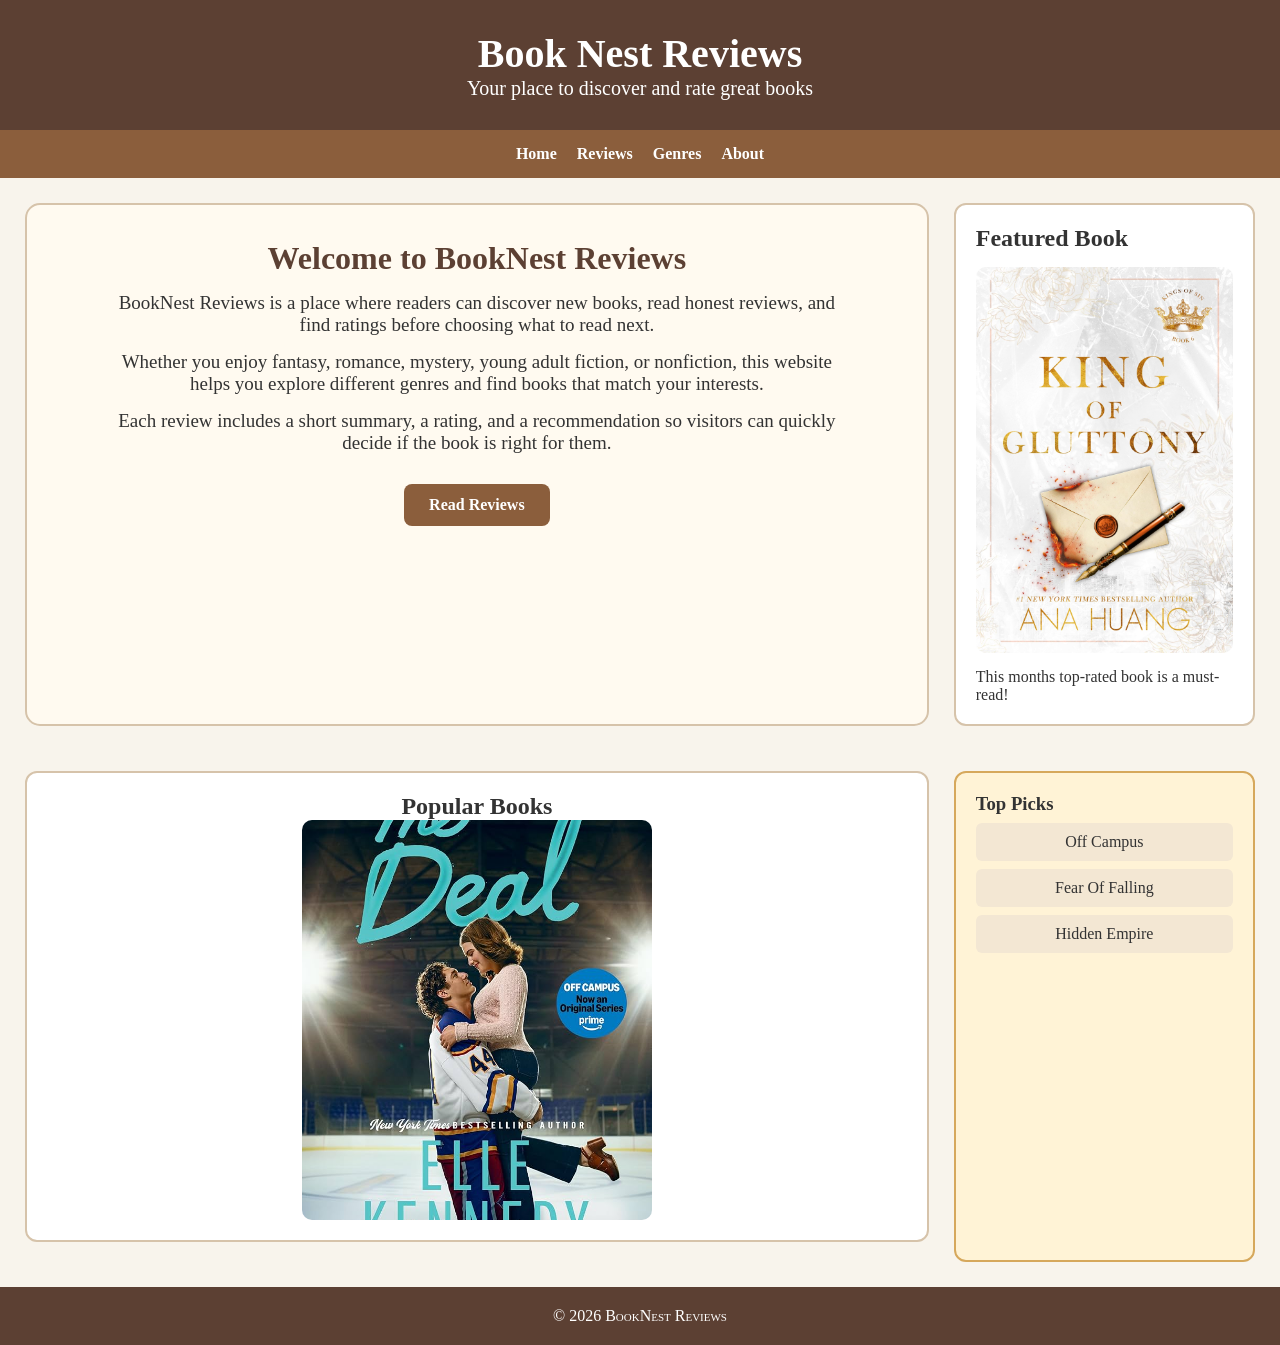
<file: index.html>
<!DOCTYPE html>
<html lang="en">

<head>
    <meta charset="UTF-8">
    <meta name="viewport" content="width=device-width, initial-scale=1.0">

    <!-- Google Fonts -->
    <link rel="preconnect" href="https://fonts.googleapis.com">
    <link rel="preconnect" href="https://fonts.gstatic.com" crossorigin>
    <link href="https://fonts.googleapis.com/css2?family=Patrick+Hand&display=swap" rel="stylesheet">



    <link rel="stylesheet" href="styles/main.css">

    <link rel="icon" href="images/favicon.png" type="image/png">

    <title>Book Review and Rating Website</title>

<body>
    <header>
        <h1>Book Nest Reviews</h1>
        <p>Your place to discover and rate great books</p>
    </header>

    <nav>
        <a href="index.html">Home</a>
        <a href="reviews.html">Reviews</a>
        <a href="genres.html">Genres</a>
        <a href="about.html">About</a>
    </nav>

    <!-- MAIN -->
    <main>

        <!-- WELCOME SECTION -->
        <section class="welcome-section">
            <h2>Welcome to BookNest Reviews</h2>

            <p>
                BookNest Reviews is a place where readers can discover new books, read honest reviews,
                and find ratings before choosing what to read next.
            </p>

            <p>
                Whether you enjoy fantasy, romance, mystery, young adult fiction, or nonfiction, this
                website helps you explore different genres and find books that match your interests.
            </p>

            <p>
                Each review includes a short summary, a rating, and a recommendation so visitors can
                quickly decide if the book is right for them.
            </p>

            <a href="reviews.html" class="welcome-btn">Read Reviews</a>
        </section>

        <!-- FEATURED BOOK -->
        <section>
            <h2>Featured Book</h2>
            <img src="images/kingofgluttony.jpg" alt="Featured Book" class="medium-img">
            <p>This months top-rated book is a must-read!</p>
        </section>

        <!-- SLIDESHOW -->
        <section class="slideshow-container">
            <h2>Popular Books</h2>

            <img class="slide" src="images/thedeal.jpg" alt="Book 1">
            <img class="slide" src="images/fearoffalling.jpg" alt="Book 2">
            <img class="slide" src="images/hiddenempire.jpeg" alt="Book 3">
        </section>

        <!-- SIDEBAR -->
        <aside>
            <h3>Top Picks</h3>
            <p class="top-pick">Off Campus</p>
            <p class="top-pick">Fear Of Falling</p>
            <p class="top-pick">Hidden Empire</p>
        </aside>

    </main>
    <footer>
        <p>&copy; <span id="year"></span> BookNest Reviews</p>
    </footer>

    <button id="topBtn" onclick="topFunction()">↑ Top</button>
</body>

</html>
<script src="js/scripts.js"></script>
</file>
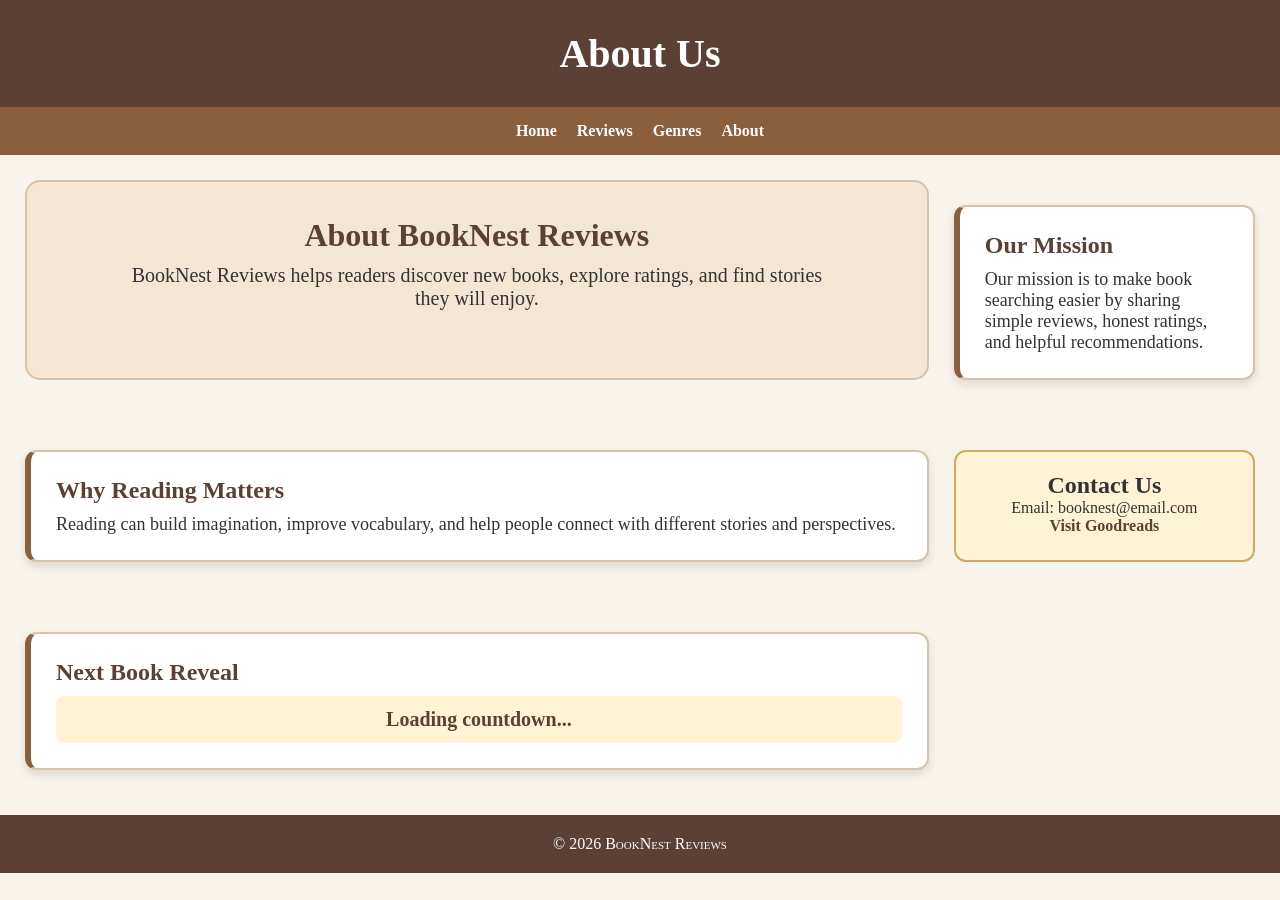
<file: about.html>
<!DOCTYPE html>
<html lang="en">

<head>
    <meta charset="UTF-8">
    <meta name="viewport" content="width=device-width, initial-scale=1.0">

     <!-- Google Fonts -->
    <link rel="preconnect" href="https://fonts.googleapis.com">
    <link rel="preconnect" href="https://fonts.gstatic.com" crossorigin>
    <link href="https://fonts.googleapis.com/css2?family=Patrick+Hand&display=swap" rel="stylesheet">

    
    <link rel="stylesheet" href="styles/about.css">
    <link rel="stylesheet" href="styles/main.css">

    <link rel="icon" href="images/favicon.png" type="image/png">
</head>

<body>

    <header>
        <h1>About Us</h1>
    </header>

    <nav>
        <a href="index.html">Home</a>
        <a href="reviews.html">Reviews</a>
        <a href="genres.html">Genres</a>
        <a href="about.html">About</a>
    </nav>
    <main>

        <section class="about-hero">
            <h2>About BookNest Reviews</h2>
            <p>BookNest Reviews helps readers discover new books, explore ratings, and find stories they will enjoy.</p>
        </section>

        <section class="about-card">
            <h2>Our Mission</h2>
            <p>Our mission is to make book searching easier by sharing simple reviews, honest ratings, and helpful
                recommendations.</p>
        </section>

        <section class="about-card">
            <h2>Why Reading Matters</h2>
            <p>Reading can build imagination, improve vocabulary, and help people connect with different stories and
                perspectives.</p>
        </section>

        <section class="contact-box">
            <h2>Contact Us</h2>
            <p>Email: booknest@email.com</p>
            <p><a href="https://www.goodreads.com" target="_blank">Visit Goodreads</a></p>
        </section>

        <section class="about-card">
            <h2>Next Book Reveal</h2>
            <p id="countdown">Loading countdown...</p>
        </section>
    </main>

    <footer>
        <p>&copy; <span id="year"></span> BookNest Reviews</p>
    </footer>

    <button id="topBtn" onclick="topFunction()">↑ Top</button>

</body>

</html>
<script src="js/scripts.js"></script>
</file>
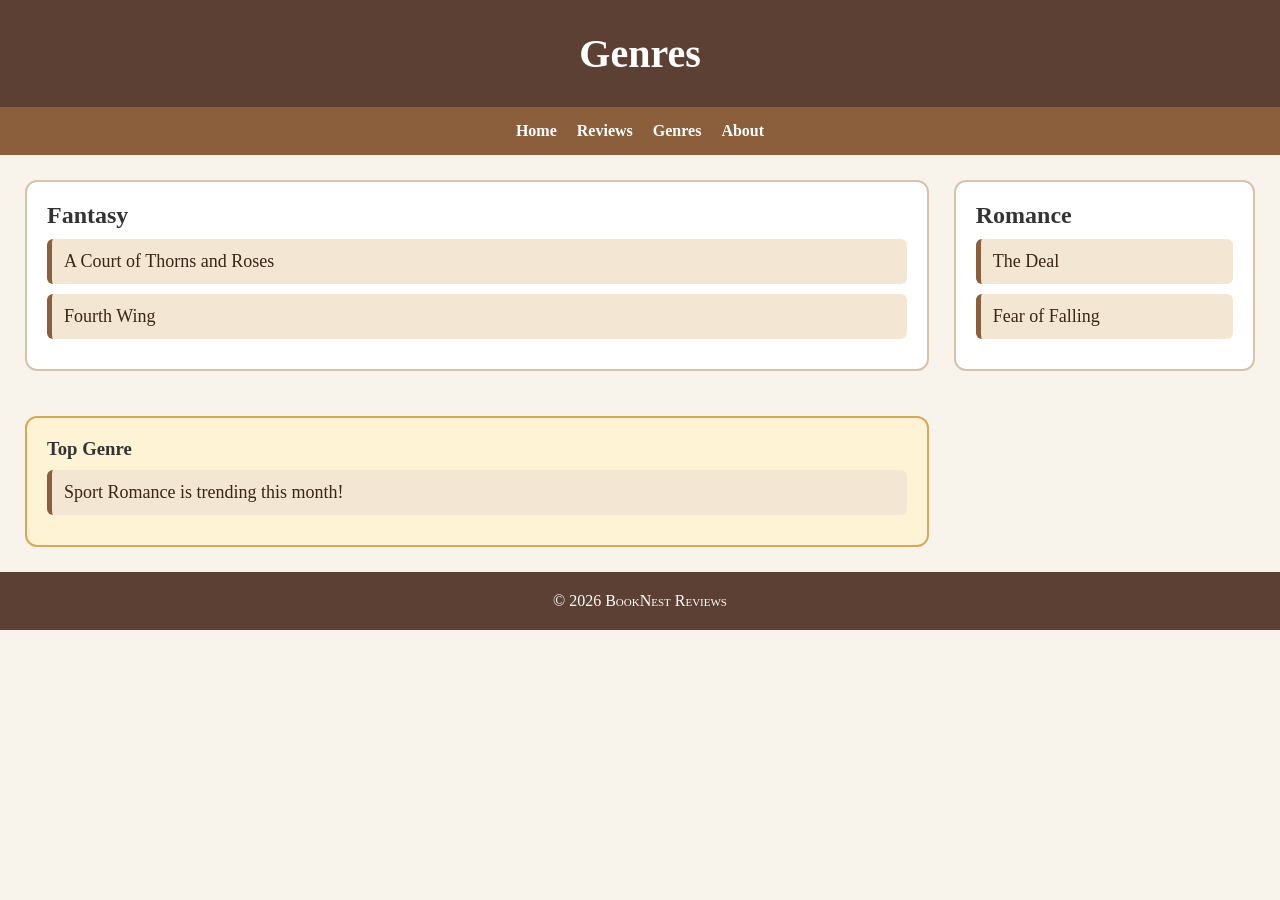
<file: genres.html>
<!DOCTYPE html>
<html lang="en">

<head>
    <meta charset="UTF-8">
    <meta name="viewport" content="width=device-width, initial-scale=1.0">


     <!-- Google Fonts -->
    <link rel="preconnect" href="https://fonts.googleapis.com">
    <link rel="preconnect" href="https://fonts.gstatic.com" crossorigin>
    <link href="https://fonts.googleapis.com/css2?family=Patrick+Hand&display=swap" rel="stylesheet">


    <link rel="stylesheet" href="styles/genres.css">
    <link rel="stylesheet" href="styles/main.css">

    <link rel="icon" href="images/favicon.png" type="image/png">

</head>

<body>

    <header>
        <h1>Genres</h1>
    </header>

    <nav>
        <a href="index.html">Home</a>
        <a href="reviews.html">Reviews</a>
        <a href="genres.html">Genres</a>
        <a href="about.html">About</a>
    </nav>

    <main>
        <section>
            <h2>Fantasy</h2>
            <p class="genre-book">A Court of Thorns and Roses</p>
            <p class="genre-book">Fourth Wing</p>
        </section>

        <section>
            <h2>Romance</h2>
            <p class="genre-book">The Deal</p>
            <p class="genre-book">Fear of Falling</p>
        </section>

        <aside>
            <h3>Top Genre</h3>
            <p class="genre-book">Sport Romance is trending this month!</p>
        </aside>
    </main>

    <footer>
        <p>&copy; <span id="year"></span> BookNest Reviews</p>
    </footer>

    <button id="topBtn" onclick="topFunction()">↑ Top</button>


</body>
</html>
 <script src="js/scripts.js"></script>
</file>
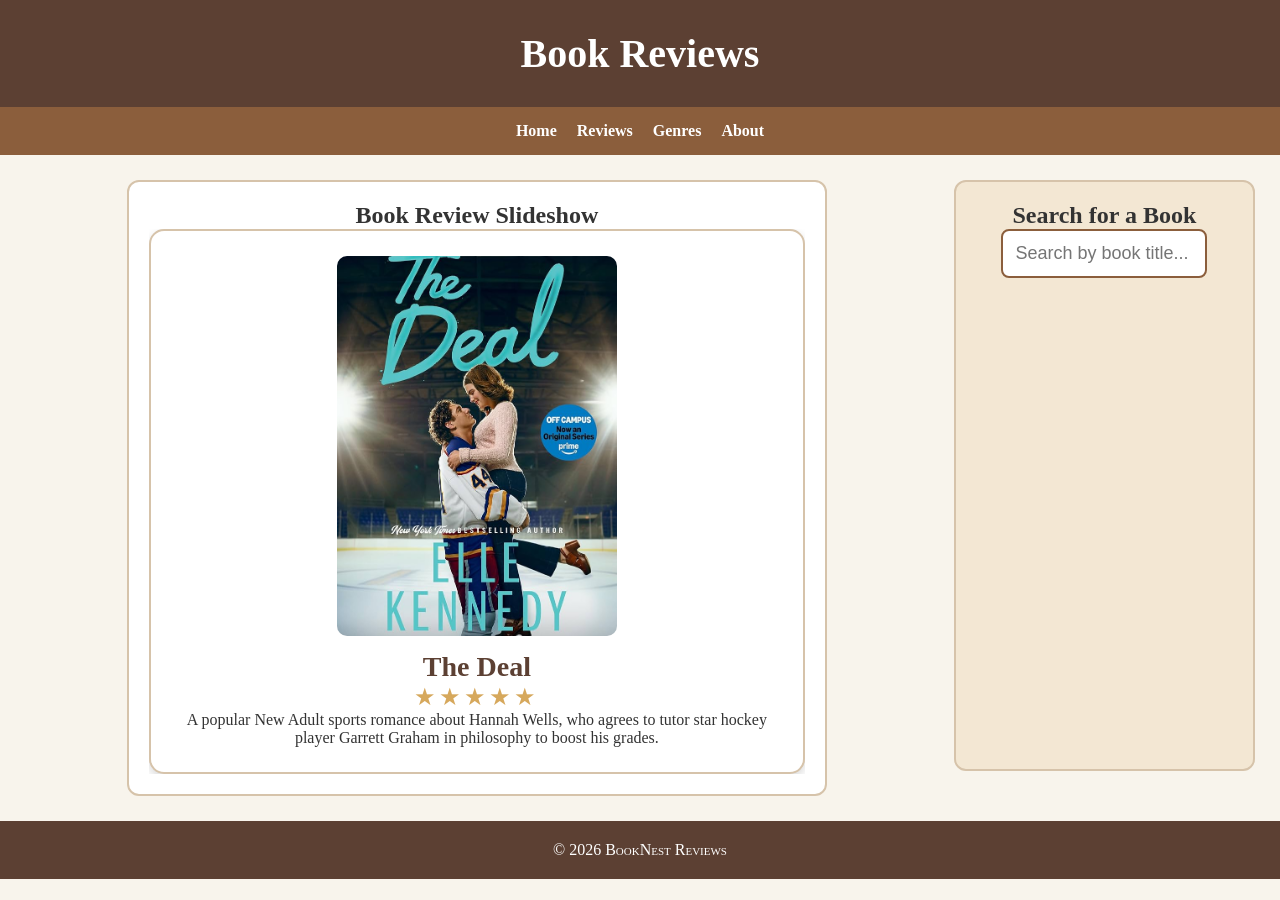
<file: reviews.html>
<!DOCTYPE html>
<html lang="en">

<head>
    <meta charset="UTF-8">
    <meta name="viewport" content="width=device-width, initial-scale=1.0">


    <!-- Google Fonts -->
    <link rel="preconnect" href="https://fonts.googleapis.com">
    <link rel="preconnect" href="https://fonts.gstatic.com" crossorigin>
    <link href="https://fonts.googleapis.com/css2?family=Patrick+Hand&display=swap" rel="stylesheet">


    <link rel="stylesheet" href="styles/reviews.css">
    <link rel="stylesheet" href="styles/main.css">

    <link rel="icon" href="images/favicon.png" type="image/png">

</head>

<body>

    <header>
        <h1>Book Reviews</h1>
    </header>

    <nav>
        <a href="index.html">Home</a>
        <a href="reviews.html">Reviews</a>
        <a href="genres.html">Genres</a>
        <a href="about.html">About</a>
    </nav>

    <main>
        <section class="review-slideshow">
            <h2>Book Review Slideshow</h2>

            <div class="slides">
                <article class="review-slide">
                    <img src="images/thedeal.jpg" alt="The Deal Cover" class="medium-img">
                    <h3>The Deal</h3>
                    <p class="stars">★★★★★</p>
                    <p>A popular New Adult sports romance about Hannah Wells, who agrees to tutor star hockey player
                        Garrett Graham in philosophy to boost his grades. </p>
                </article>

                <article class="review-slide">
                    <img src="images/fearoffalling.jpg" alt="Fear Of Falling Cover" class="medium-img">
                    <h3>Fear Of Falling</h3>
                    <p class="stars">★★★★★</p>
                    <p>A sports romance following Josie Scott, a photographer who gets trapped in an elevator with
                        hockey star Wyatt Boone. It is a "he falls first" story involving fame, paparazzi, and romance.
                    </p>
                </article>

                <article class="review-slide">
                    <img src="images/hiddenempire2.jpg" alt="Hiddern Empire Cover" class="medium-img">
                    <h3>Hidden Empire</h3>
                    <p class="stars">★★★★★</p>
                    <p>Jade Donovan, after 17 years of abuse, discovers she is the daughter of a mafia don and has nine
                        protective brothers. She attends "Empire Academy," a secret island college for mafia children.
                    </p>
                </article>
            </div>
        </section>
        <section class="search-section">
            <h2>Search for a Book</h2>
            <input type="text" id="bookSearch" placeholder="Search by book title...">
        </section>
    </main>

    <footer>
        <p>&copy; <span id="year"></span> BookNest Reviews</p>
    </footer>

    <button id="topBtn" onclick="topFunction()">↑ Top</button>

</body>

</html>
<script src="js/scripts.js"></script>
</file>
<file: styles/main.css>
* {
    margin: 0;
    padding: 0;
    box-sizing: border-box;
}

.welcome-section {
  background-color: #fffaf0;
  text-align: center;
  padding: 35px;
  border-radius: 15px;
  border: 2px solid #d6c3aa;
}

.welcome-section h2 {
  color: #5c4033;
  font-size: 32px;
}

.welcome-section p {
  font-size: 19px;
  max-width: 750px;
  margin: 15px auto;
}

.welcome-btn {
  display: inline-block;
  margin-top: 15px;
  background-color: #8b5e3c;
  color: white;
  padding: 12px 25px;
  border-radius: 8px;
  text-decoration: none;
  font-weight: bold;
}

.welcome-btn:hover {
  background-color: #d6a85c;
  color: #2f1b12;
}

/* goolge font */

.patrick-hand-regular {
  font-family: "Patrick Hand", cursive;
  font-weight: 400;
  font-style: normal;
}


/* Body */
body {
  margin: 0;
  background-color: #f8f4ec;
  color: #333;
}

/* Header */
header {
  background-color: #5c4033;
  color: white;
  text-align: center;
  padding: 30px;
}

header h1 {
  margin: 0;
  font-size: 40px;
}

header p {
  font-size: 20px;
}

/* Nav */
nav {
  background-color: #8b5e3c;
  display: flex;
  justify-content: center;
  gap: 20px;
  padding: 15px;
}

nav a {
  color: white;
  text-decoration: none;
  font-weight: bold;
}

nav a:hover {
  text-decoration: underline;
}

/* Layout */
main {
  display: grid;
  grid-template-columns: 3fr 1fr;
  gap: 25px;
  padding: 25px;
}

/* Sections */
section {
  background-color: white;
  padding: 20px;
  border-radius: 12px;
  border: 2px solid #d6c3aa;
  margin-bottom: 20px;
}

/* Aside */
aside {
  background-color: #fff3d6;
  padding: 20px;
  border-radius: 12px;
  border: 2px solid #d6a85c;
}

/* Top picks (no list) */
.top-pick {
  background-color: #f3e7d3;
  padding: 10px;
  margin: 8px 0;
  border-radius: 6px;
  text-align: center;
}

/* Images */
.medium-img {
  display: block;
  margin: 15px auto;
  width: 100%;
  max-width: 300px;   
  height: auto;
  border-radius: 10px;
}

/* Slideshow */
.slideshow-container {
  text-align: center;
}


.review-slide img {
  display: block;
  margin: 0 auto 15px auto;
  width: 100%;
  max-width: 280px;   
  height: 380px;      
  object-fit: cover;  
  border-radius: 10px;
}


.slide {
  display: none;
  width: 100%;
  max-width: 350px;
  height: 400px;
  object-fit: cover;
  margin: 0 auto;
  border-radius: 10px;
}

/* Footer */
footer {
  background-color: #5c4033;
  color: white;
  text-align: center;
  padding: 20px;
  font-variant: small-caps;
}

/* Return-to-top button */
#topBtn {
  display: none;
  position: fixed;
  bottom: 20px;
  right: 20px;
  padding: 12px 16px;
  background-color: #8b5e3c;
  color: white;
  border: none;
  border-radius: 8px;
  cursor: pointer;
}

#topBtn:hover {
  background-color: #d6a85c;
  color: #2f1b12;
}



/* GLOBAL MOBILE FIX (ALL PAGES) */
@media (max-width: 767px) {

  /* GENERAL */
  body {
    font-size: 16px;
  }

  /* HEADER */
  header {
    padding: 20px;
  }

  header h1 {
    font-size: 26px;
  }

  header p {
    font-size: 16px;
  }

  /* NAVIGATION */
  nav {
    flex-direction: column;
    align-items: center;
    gap: 10px;
  }

  nav a {
    display: block;
    padding: 10px;
    width: 100%;
    text-align: center;
  }

  /* MAIN LAYOUT  */
  main {
    display: block;       
    padding: 15px;
  }

  /* SECTIONS + ASIDE */
  section,
  aside {
    width: 100%;
    margin-bottom: 20px;
    padding: 15px;
  }

  /* IMAGES  */
  img,
  .medium-img,
  .slide,
  .review-slide img {
    width: 100%;
    max-width: 100%;
    height: auto;          
    display: block;
    margin: 0 auto;
  }

  /* SLIDESHOW */
  .slides {
    min-height: auto;
  }

  .review-slide {
    text-align: center;
    padding: 15px;
  }

  /* TEXT */
  h2 {
    font-size: 22px;
  }

  h3 {
    font-size: 18px;
  }

  p {
    font-size: 16px;
  }

  /* BUTTON */
  #topBtn {
    bottom: 15px;
    right: 15px;
    padding: 10px;
    font-size: 14px;
  }
}
</file>
<file: styles/about.css>
/* goolge font */

.patrick-hand-regular {
  font-family: "Patrick Hand", cursive;
  font-weight: 400;
  font-style: normal;
}



#countdown {
  font-size: 20px;
  font-weight: bold;
  background-color: #fff3d6;
  padding: 12px;
  border-radius: 8px;
  text-align: center;
  color: #5c4033;
}
/* About Page Styling */

.about-hero {
  background-color: #f3e7d3;
  text-align: center;
  padding: 35px;
  border-radius: 15px;
  border: 2px solid #d6c3aa;
}

.about-hero h2 {
  font-size: 32px;
  color: #5c4033;
  margin-bottom: 10px;
}

.about-hero p {
  font-size: 20px;
  max-width: 700px;
  margin: 0 auto;
}

.about-card {
  background-color: white;
  padding: 25px;
  margin-top: 25px;
  border-left: 6px solid #8b5e3c;
  border-radius: 12px;
  box-shadow: 0 4px 10px rgba(0,0,0,0.12);
}

.about-card h2 {
  color: #5c4033;
  margin-bottom: 10px;
}

.about-card p {
  font-size: 18px;
}

.contact-box {
  background-color: #fff3d6;
  padding: 20px;
  margin-top: 25px;
  border-radius: 12px;
  text-align: center;
  border: 2px solid #d6a85c;
}

.contact-box a {
  color: #5c4033;
  font-weight: bold;
  text-decoration: none;
}

.contact-box a:hover {
  text-decoration: underline;
}


/* Return-to-top button */
#topBtn {
  display: none;
  position: fixed;
  bottom: 20px;
  right: 20px;
  padding: 12px 16px;
  background-color: #8b5e3c;
  color: white;
  border: none;
  border-radius: 8px;
  cursor: pointer;
}

#topBtn:hover {
  background-color: #d6a85c;
  color: #2f1b12;
}


/* Mobile screens */
@media (max-width: 767px) {

  body {
    font-size: 16px;
  }

  header {
    text-align: center;
    padding: 20px;
  }

  header h1 {
    font-size: 26px;
  }

  nav {
    display: flex;
    flex-direction: column;
    align-items: center;
  }

  nav a {
    width: 100%;
    text-align: center;
    padding: 12px;
  }

  main {
    display: block;
    padding: 15px;
  }

  section,
  aside {
    width: 100%;
    margin-bottom: 20px;
  }

  img,
  .medium-img,
  .slide,
  .review-slide img {
    width: 100%;
    max-width: 250px;
    height: auto;
    display: block;
    margin: 0 auto 15px auto;
  }

  footer {
    text-align: center;
    padding: 15px;
  }
}
</file>
<file: styles/genres.css>
/* goolge font */

.patrick-hand-regular {
  font-family: "Patrick Hand", cursive;
  font-weight: 400;
  font-style: normal;
}



.genre-book {
  background-color: #f3e7d3;
  color: #3b2418;
  padding: 12px;
  margin: 10px 0;
  border-left: 5px solid #8b5e3c;
  border-radius: 6px;
  font-size: 18px;
}


/* Return-to-top button */
#topBtn {
  display: none;
  position: fixed;
  bottom: 20px;
  right: 20px;
  padding: 12px 16px;
  background-color: #8b5e3c;
  color: white;
  border: none;
  border-radius: 8px;
  cursor: pointer;
}

#topBtn:hover {
  background-color: #d6a85c;
  color: #2f1b12;
}


/* GENRES PAGE MOBILE FIX */
@media (max-width: 767px) {

  /* HEADER */
  header {
    text-align: center;
    padding: 20px 10px;
  }

  header h1 {
    font-size: 26px;
  }

  /* NAV */
  nav {
    display: flex;
    flex-direction: column;
    align-items: center;
  }

  nav a {
    width: 100%;
    text-align: center;
    padding: 12px;
  }

  /* MAIN LAYOUT */
  main {
    display: block;
    padding: 15px;
  }

  /* SECTIONS */
  section {
    width: 100%;
    margin-bottom: 20px;
    text-align: center;
  }

  /* ASIDE */
  aside {
    width: 100%;
    margin-top: 20px;
    text-align: center;
  }

  /* GENRE BOOK ITEMS */
  .genre-book {
    width: 100%;
    max-width: 300px;
    margin: 10px auto;
    padding: 10px;
    font-size: 16px;
  }

  /* FOOTER */
  footer {
    text-align: center;
    padding: 15px;
    font-size: 14px;
  }

  /* TOP BUTTON */
  #topBtn {
    bottom: 15px;
    right: 15px;
    font-size: 14px;
    padding: 10px;
  }
}
</file>
<file: styles/reviews.css>
* {
    margin: 0;
    padding: 0;
    box-sizing: border-box;
}


/* Fix slideshow image size */
.review-slide img {
  width: 100%;
  max-width: 300px;   
  height: 400px;      
  object-fit: cover;  
  border-radius: 10px;
  display: block;
  margin: 0 auto 15px auto;
}

.review-slide img {
  display: block;
  margin: 0 auto;  
}


nav {
    background-color: #8b5e3c;
    display: flex;
    justify-content: center;
    gap: 20px;
    padding: 12px;
}

nav a {
    color: white;
    text-decoration: none;
    font-weight: bold;
}

nav a:hover {
    text-decoration: underline;
}


footer {
    background-color: #5c4033;
    color: white;
    text-align: center;
    padding: 20px;
      justify-content: center;
}


.search-section {
  text-align: center;
  background-color: #f3e7d3;
  padding: 20px;
  border-radius: 12px;
  margin-bottom: 25px;
}

#bookSearch {
  width: 80%;
  max-width: 400px;
  padding: 12px;
  font-size: 18px;
  border: 2px solid #8b5e3c;
  border-radius: 8px;
}

/* Review Slideshow */

.review-slideshow {
  max-width: 700px;
  margin: 0 auto;
  text-align: center;
}

.slides {
  position: relative;
  overflow: hidden;
  min-height: 520px;
}

.review-slide {
  display: none;
  background-color: white;
  padding: 25px;
  border-radius: 15px;
  border: 2px solid #d6c3aa;
  box-shadow: 0 4px 10px rgba(0,0,0,0.15);
  animation: fade 1s;
}

.review-slide h3 {
  color: #5c4033;
  font-size: 28px;
  margin-top: 15px;
}

.stars {
  color: #d6a85c;
  font-size: 24px;
  letter-spacing: 3px;
}

@keyframes fade {
  from {
    opacity: 0.3;
  }

  to {
    opacity: 1;
  }
}


/* Return-to-top button */
#topBtn {
  display: none;
  position: fixed;
  bottom: 20px;
  right: 20px;
  padding: 12px 16px;
  background-color: #8b5e3c;
  color: white;
  border: none;
  border-radius: 8px;
  cursor: pointer;
}

#topBtn:hover {
  background-color: #d6a85c;
  color: #2f1b12;
}


@media (max-width: 767px) {

  /* HEADER */
  header {
    text-align: center;
    padding: 20px 10px;
  }

  header h1 {
    font-size: 26px;
  }

  /* NAV (stack links) */
  nav {
    display: flex;
    flex-direction: column;
    align-items: center;
  }

  nav a {
    width: 100%;
    text-align: center;
    padding: 12px;
  }

  /* MAIN */
  main {
    display: block;
    padding: 15px;
  }

  /* SLIDESHOW SECTION */
  .review-slideshow {
    width: 100%;
  }

  .slides {
    min-height: auto; /* removes fixed height issues */
  }

  .review-slide {
    padding: 15px;
    text-align: center;
  }

  /* FIX IMAGES */
  .review-slide img,
  .medium-img {
    width: 100%;
    max-width: 250px;
    height: auto;        /* VERY IMPORTANT */
    display: block;
    margin: 0 auto 15px auto;
    object-fit: cover;
  }

  /* TEXT */
  .review-slide h3 {
    font-size: 20px;
  }

  .stars {
    font-size: 18px;
  }

  .review-slide p {
    font-size: 15px;
  }

  /* SEARCH BAR */
  .search-section {
    text-align: center;
  }

  #bookSearch {
    width: 100%;
    max-width: 300px;
    padding: 10px;
    font-size: 16px;
  }

  /* FOOTER */
  footer {
    text-align: center;
    padding: 15px;
    font-size: 14px;
  }

  /* TOP BUTTON */
  #topBtn {
    bottom: 15px;
    right: 15px;
    padding: 10px;
    font-size: 14px;
  }
}
</file>
